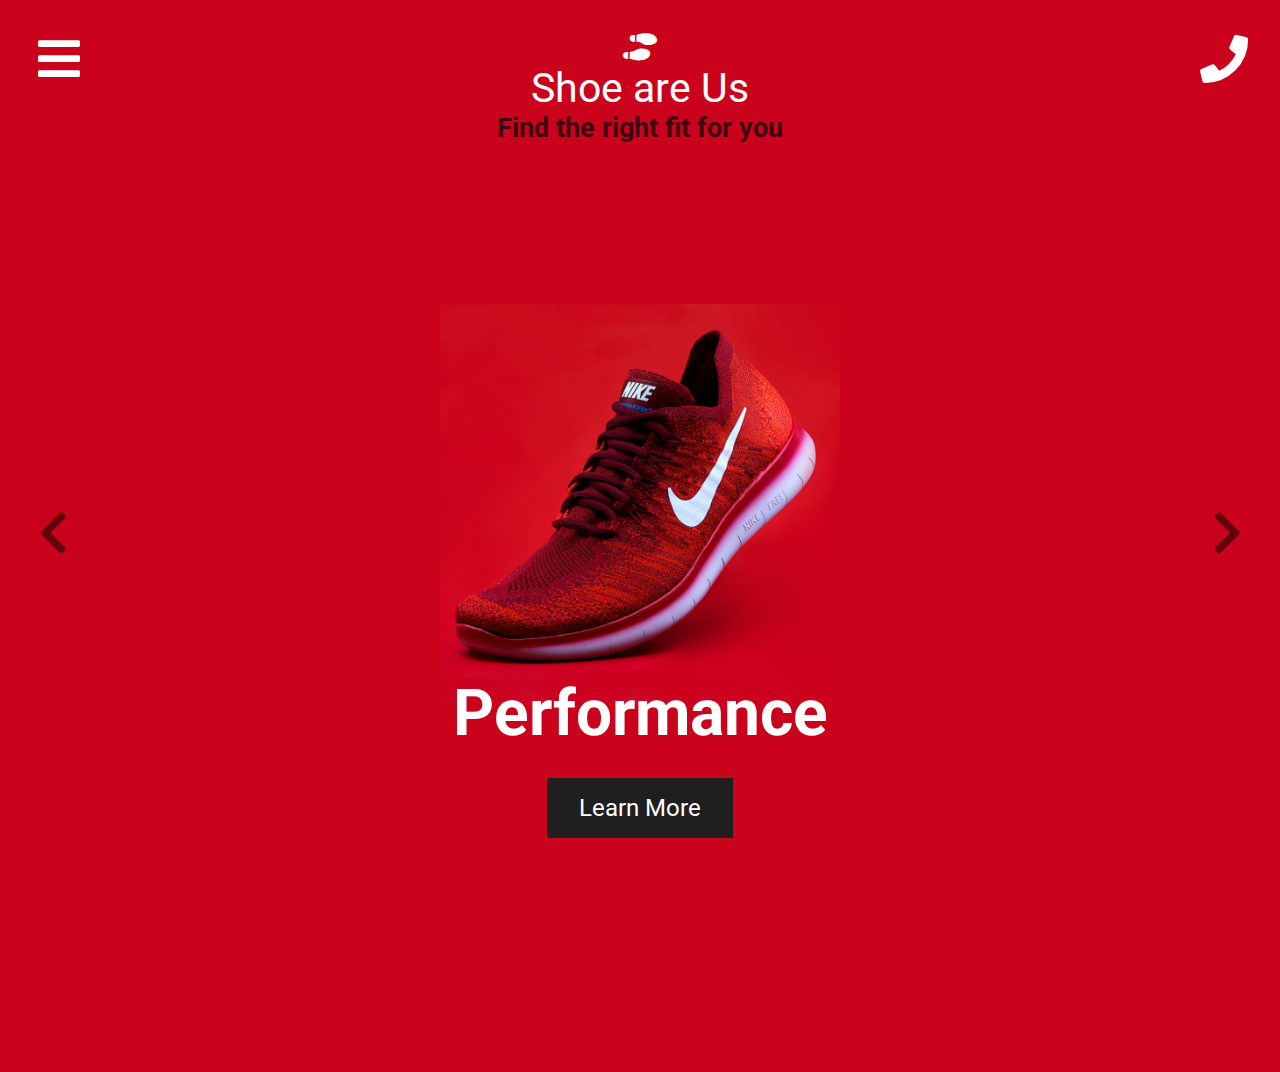
<file: Shoes Footwear/index.html>
<!DOCTYPE html>
<html lang="en">
    <head>
        <meta charset="UTF-8" />
        <meta name="viewport" content="width=device-width, initial-scale=1.0" />
        <title>Shoes Footwear</title>
        <link
            rel="stylesheet"
            href="https://cdnjs.cloudflare.com/ajax/libs/font-awesome/5.14.0/css/all.min.css"
        />
        <link rel="stylesheet" href="style.css" />
        <script src="script.js" defer></script>
    </head>
    <body>
        <button class="hamburger">
            <i class="fas fa-bars"></i>
        </button>

        <a href="#" class="phone"><i class="fas fa-phone"></i></a>

        <div class="logo">
            <i class="fas fa-shoe-prints"></i>
            <h2>Shoe are Us</h2>
            <p>Find the right fit for you</p>
        </div>

        <div class="carousel-container">
            <div class="carousel" id="carousel">
                <div class="slide" data-bg="CB021C">
                    <img src="images/shoe-1.jpg" alt="shoe-1">
                    <h1>Performance</h1>
                    <a href="#">Learn More</a>
                </div>
                <div class="slide" data-bg="E0E1E3">
                    <img src="images/shoe-2.jpg" alt="shoe-1">
                    <h1>Design</h1>
                    <a href="#">Learn More</a>
                </div>
                <div class="slide" data-bg="F6F7F9">
                    <img src="images/shoe-3.jpg" alt="shoe-1">
                    <h1>Comodity</h1>
                    <a href="#">Learn More</a>
                </div>
                <div class="slide" data-bg="3F4346">
                    <img src="images/shoe-4.jpg" alt="shoe-1">
                    <h1>Lightness</h1>
                    <a href="#">Learn More</a>
                </div>    
            </div>

            <!-- Buttons -->
            <button id="left" class="arrow left-arrow">
                <i class="fas fa-chevron-left"></i>
            </button>
            <button id="right" class="arrow right-arrow">
                <i class="fas fa-chevron-right"></i>
            </button>
            

            <!-- Progress Bar -->
            <div class="progress"></div>
        </div>
    </body>
</html>
</file>
<file: Shoes Footwear/style.css>
@import url("https://fonts.googleapis.com/css2?family=Roboto:wght@300;400;500;700;900&display=swap");

* {
    box-sizing: border-box;
}

body {
    background-color: #CB021C;
    font-family: "Roboto", sans-serif;
    margin: 0;
    transition: background 0.4s easy-in-out;
}

a {
    text-decoration: none;
    color: white;
}

.hamburger {
    position: fixed;
    top: 2rem;
    left: 2rem;
    font-size: 3rem;
    color: white;
    background-color: transparent;
    border: none;
}
.phone {
    position: fixed;
    top: 2rem;
    right: 2rem;
    font-size: 3rem;
}

.logo {
    color: white;
    font-size: 1.7rem;
    text-align: center;
    margin: 2rem 0;
}

.logo h2 {
    font-weight: normal;
    margin: 0;
}
.logo p {
    color: #40020e;
    font-weight: bold;
    margin: 0;
}

.carousel-container {
    overflow: hidden;
    position: relative;
    height: 60vw;
    width: 100vw;
    margin-top: 10rem;
}

.carousel {
    display: flex;
    position: absolute;
    left: 0;
    top: 0;
    transform: translateX(0);
    transition: transform 0.4s ease-in-out;
}

.slide {
    width: 100vw;
    text-align: center;
}

.slide img {
    object-fit: cover;
    height: 400px;
    width: 400px;
}
.slide h1 {
    font-size: 4rem;
    color: white;
    margin-top: -2rem;
}
.slide a {
    background-color: #1f1f1f;
    padding: 1rem 2rem;
    font-size: 1.5rem;
}

.arrow {
    background-color: transparent;
    border: none;
    cursor: pointer;
    position: absolute;
    transform: translateY(-50%);
    top: 30%;
    font-size: 3rem;
    color: black;
    opacity: 0.5;
}
.left-arrow {
    left: 2rem;
}
.right-arrow {
    right: 2rem;
}
</file>
